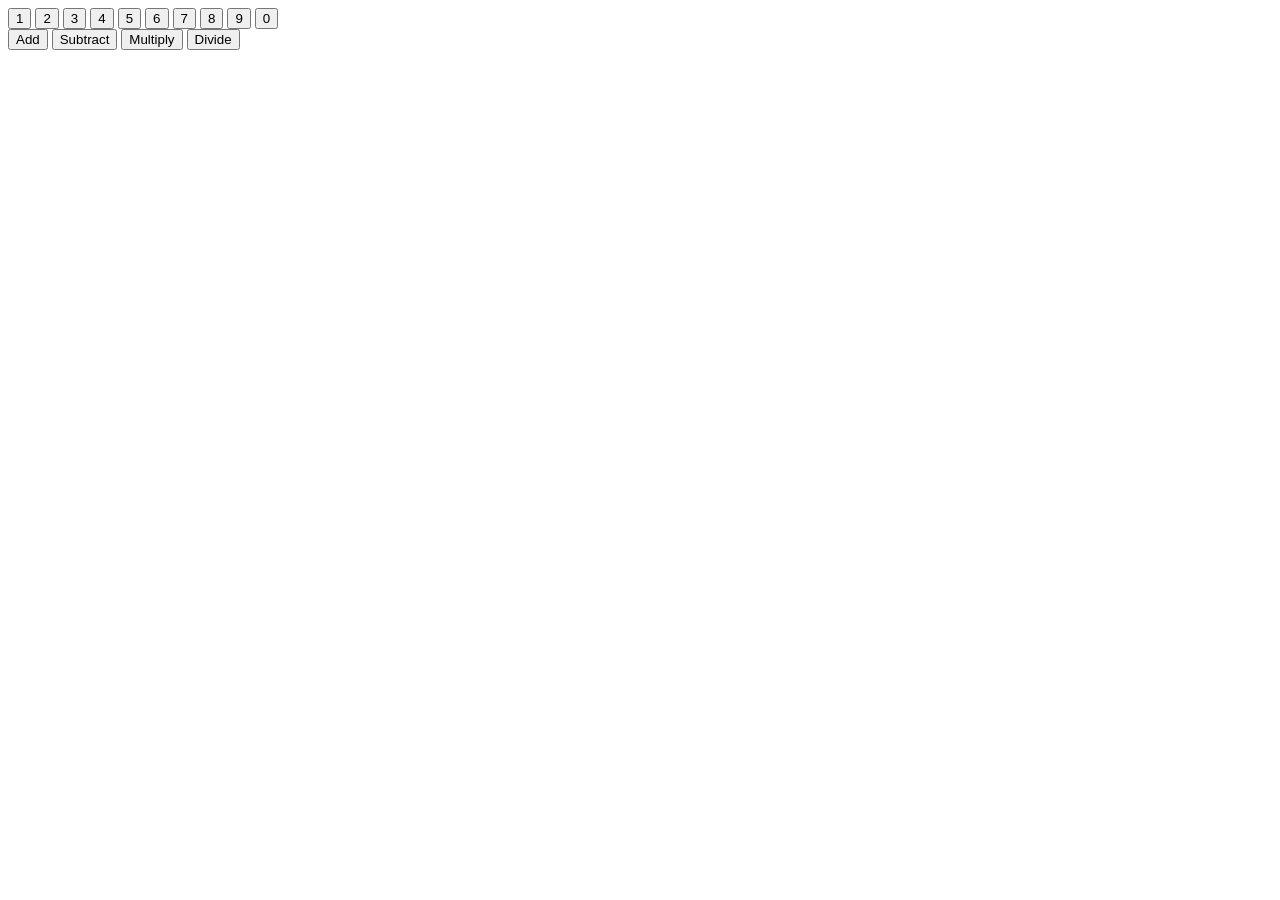
<file: WebDev/HTML-CSS-JS/Calculator/index.html>
<!DOCTYPE html>
<html lang="en">
<head>
    <meta charset="UTF-8">
    <meta name="viewport" content="width=device-width, initial-scale=1.0">
    <title>Simple Calculator</title>
</head>
<body>
    <!-- <label for="inp1">Number 1:</label>
    <input type="number" id="inp1">
    <br>
    <label for="inp2">Number 2:</label>
    <input type="number" id="inp2"> -->
    <button onclick="" id="btn-1">1</button>
    <button onclick="" id="btn-2">2</button>
    <button onclick="" id="btn-3">3</button>
    <button onclick="" id="btn-4">4</button>
    <button onclick="" id="btn-5">5</button>
    <button onclick="" id="btn-6">6</button>
    <button onclick="" id="btn-7">7</button>
    <button onclick="" id="btn-8">8</button>
    <button onclick="" id="btn-9">9</button>
    <button onclick="" id="btn-0">0</button>
    <br>
    <button id="plus">Add</button>
    <button id="minus">Subtract</button>
    <button id="mul">Multiply</button>
    <button id="divide">Divide</button>
    <br>
    <div id="result"></div>


    <script>
        document.addEventListener('click', function (event) {
            var val1 = parseFloat(document.getElementById("btn-1").value);
            var val2 = parseFloat(document.getElementById("btn-2").value);
            var val3 = parseFloat(document.getElementById("btn-3").value);
            var val4 = parseFloat(document.getElementById("btn-4").value);
            var val5 = parseFloat(document.getElementById("btn-5").value);
            var val6 = parseFloat(document.getElementById("btn-6").value);
            var val7 = parseFloat(document.getElementById("btn-7").value);
            var val8 = parseFloat(document.getElementById("btn-8").value);
            var val9 = parseFloat(document.getElementById("btn-9").value);
            var val0 = parseFloat(document.getElementById("btn-0").value);
            var result = document.getElementById("result");


            // Ensure the event target is a button
            if (event.target.tagName === 'BUTTON') {
                var btnid = event.target.id;
                switch (btnid) {
                    case "plus":
                        result.textContent = number1 + number2;
                        break;
                    case "minus":
                        result.textContent = number1 - number2;
                        break;
                    case "mul":
                        result.textContent = number1 * number2;
                        break;
                    case "divide":
                        result.textContent = number1 / number2;
                        break;
                }
            }
        });
    </script>
</body>
</html>
</file>
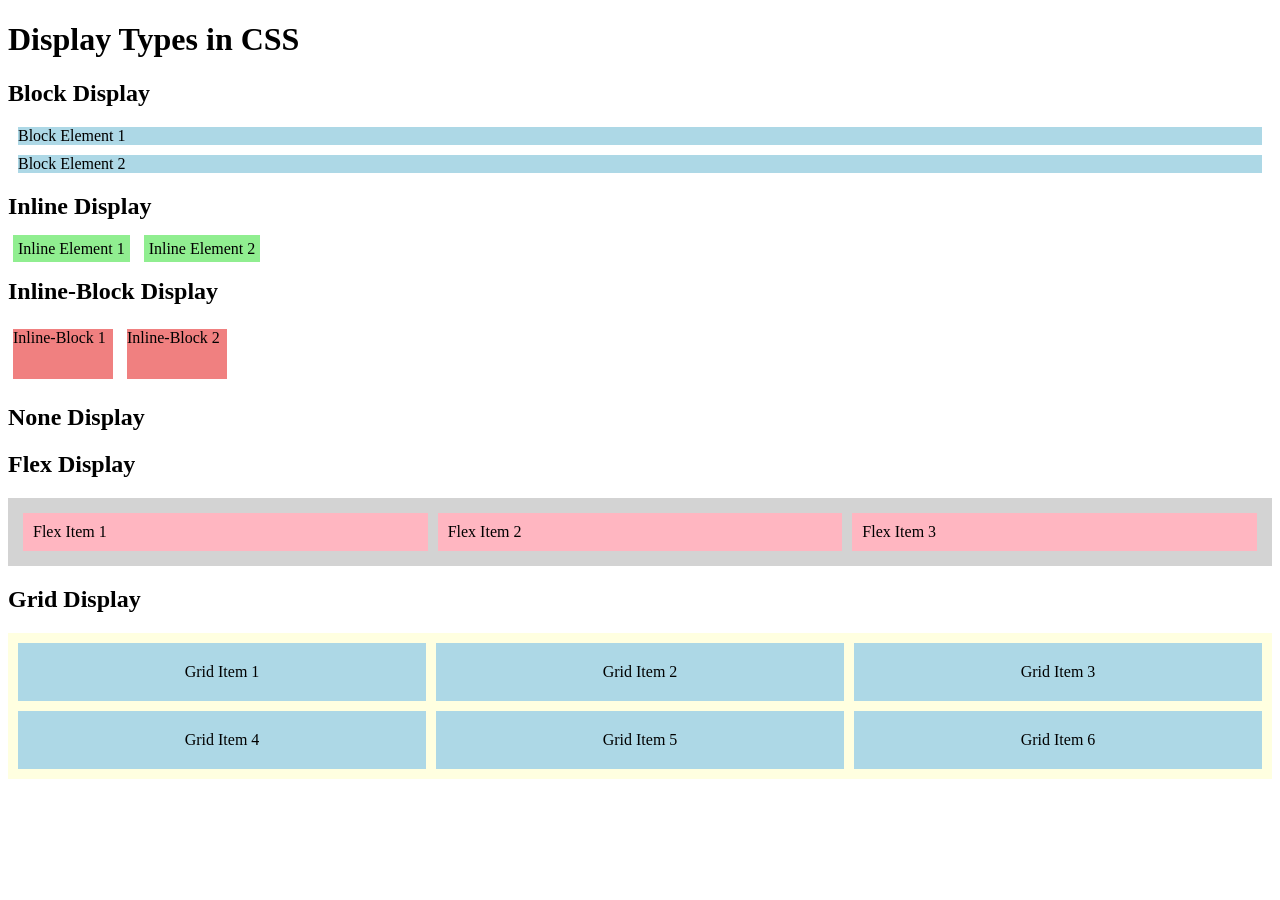
<file: WebDev/HTML-CSS-JS/display/index.html>
<!DOCTYPE html>
<html lang="en">
  <head>
    <meta charset="UTF-8" />
    <meta name="viewport" content="width=device-width, initial-scale=1.0" />
    <title>Display Types Example</title>
    <style>
      .block-example {
        /* block makes the specific content to block the whole line */
        display: block;
        background-color: lightblue;
        margin: 10px;
      }

      .inline-example {
        display: inline;
        background-color: lightgreen;
        padding: 5px;
        margin: 5px;
        height: 20px;
        /* height cannot be fixed if display is in inline */
      }

      .inline-block-example {
        display: inline-block;
        width: 100px;
        height: 50px;
        background-color: lightcoral;
        margin: 5px;
        /* if display is in inline block we can set height */
      }

      .none-example {
        display: none;
      }

      .flex-container {
        /* display flex:  makes the div to be flexible for design */
        /* flex: 1;  makes the div to be flexible for design */
        display: flex;
        background-color: lightgrey;
        padding: 10px;
      }

      .flex-item {
        background-color: lightpink;
        margin: 5px;
        padding: 10px;
        flex: 1;
      }

      .grid-container {
        /* disply grid allow the div to be in grid format */
        display: grid;
        grid-template-columns: repeat(3, 1fr);
        /* 3 for no of div in one line */
        gap: 10px;
        background-color: lightyellow;
        padding: 10px;
      }

      .grid-item {
        background-color: lightblue;
        padding: 20px;
        text-align: center;
      }
    </style>
  </head>
  <body>
    <h1>Display Types in CSS</h1>

    <h2>Block Display</h2>
    <div class="block-example">Block Element 1</div>
    <div class="block-example">Block Element 2</div>

    <h2>Inline Display</h2>
    <span class="inline-example">Inline Element 1</span>
    <span class="inline-example">Inline Element 2</span>

    <h2>Inline-Block Display</h2>
    <div class="inline-block-example">Inline-Block 1</div>
    <div class="inline-block-example">Inline-Block 2</div>

    <h2>None Display</h2>
    <div class="none-example">This element is not displayed.</div>

    <h2>Flex Display</h2>
    <div class="flex-container">
      <div class="flex-item">Flex Item 1</div>
      <div class="flex-item">Flex Item 2</div>
      <div class="flex-item">Flex Item 3</div>
    </div>

    <h2>Grid Display</h2>
    <div class="grid-container">
      <div class="grid-item">Grid Item 1</div>
      <div class="grid-item">Grid Item 2</div>
      <div class="grid-item">Grid Item 3</div>
      <div class="grid-item">Grid Item 4</div>
      <div class="grid-item">Grid Item 5</div>
      <div class="grid-item">Grid Item 6</div>
    </div>
  </body>
</html>
</file>
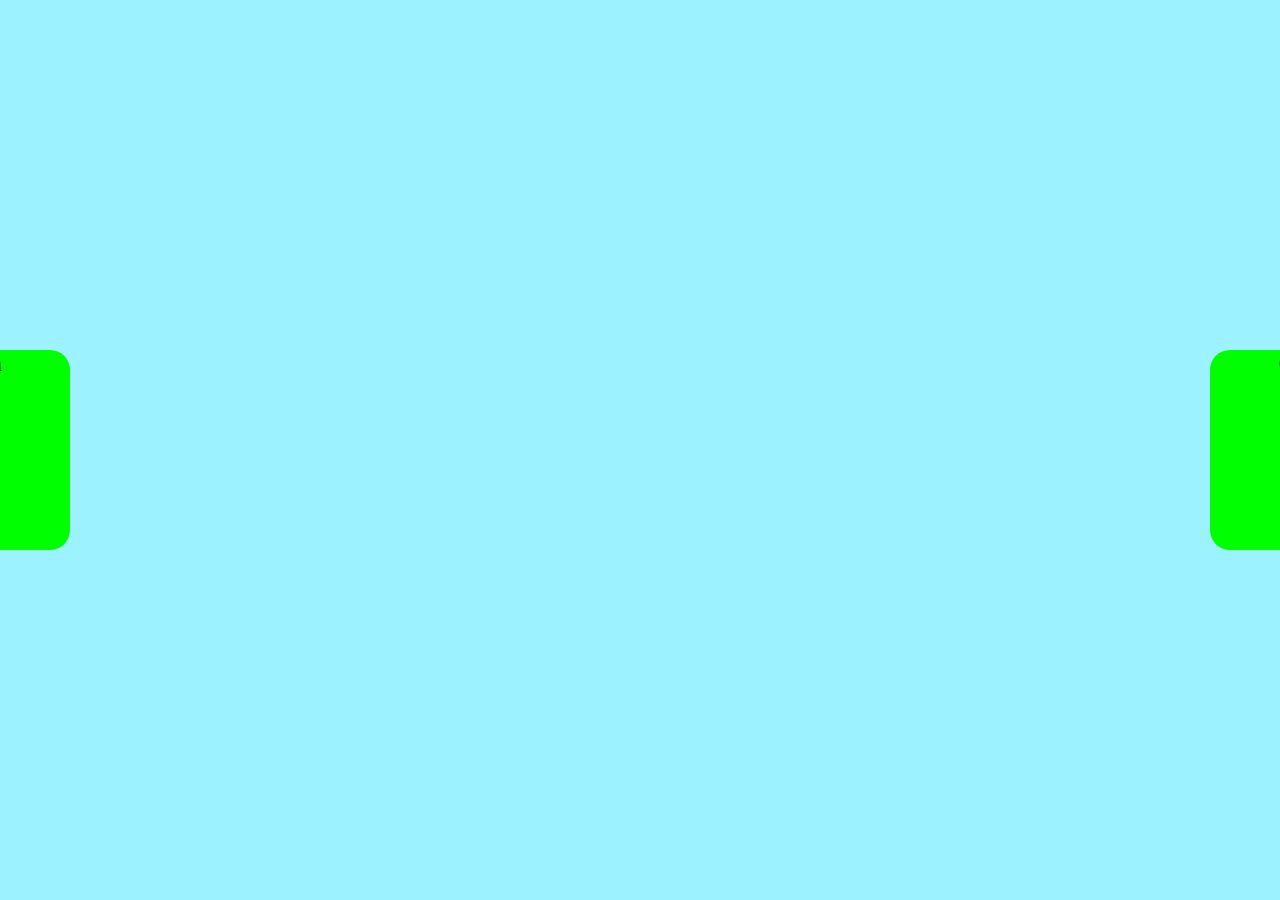
<file: WebDev/HTML-CSS-JS/displayDivision/index.html>
<!DOCTYPE html>
<html lang="en">
    <head>
        <meta charset="UTF-8" />
        <meta name="viewport" content="width=device-width, initial-scale=1.0" />
        <link rel="stylesheet" href="style.css" />
        <title>Display</title>
    </head>
    <body>
    <section class="colors">
        <marquee direction="right">
            <div id="red">
                <h1>Red</h1>
            </div>
            <div id="yellow">
                <h1>Yellow</h1>
            </div>
            <div id="blue">
                <h1>Blue</h1>
            </div>
            <div id="green">
                <h1>Green</h1>
            </div>
        </marquee>

        <marquee direction="top">
            <div id="green">
                <h1>Green</h1>
            </div>
            <div id="blue">
                <h1>Blue</h1>
            </div>
            <div id="yellow">
                <h1>Yellow</h1>
            </div>
            <div id="red">
                <h1>Red</h1>
            </div>
        </marquee>
    </section>
    </body>
</html>
</file>
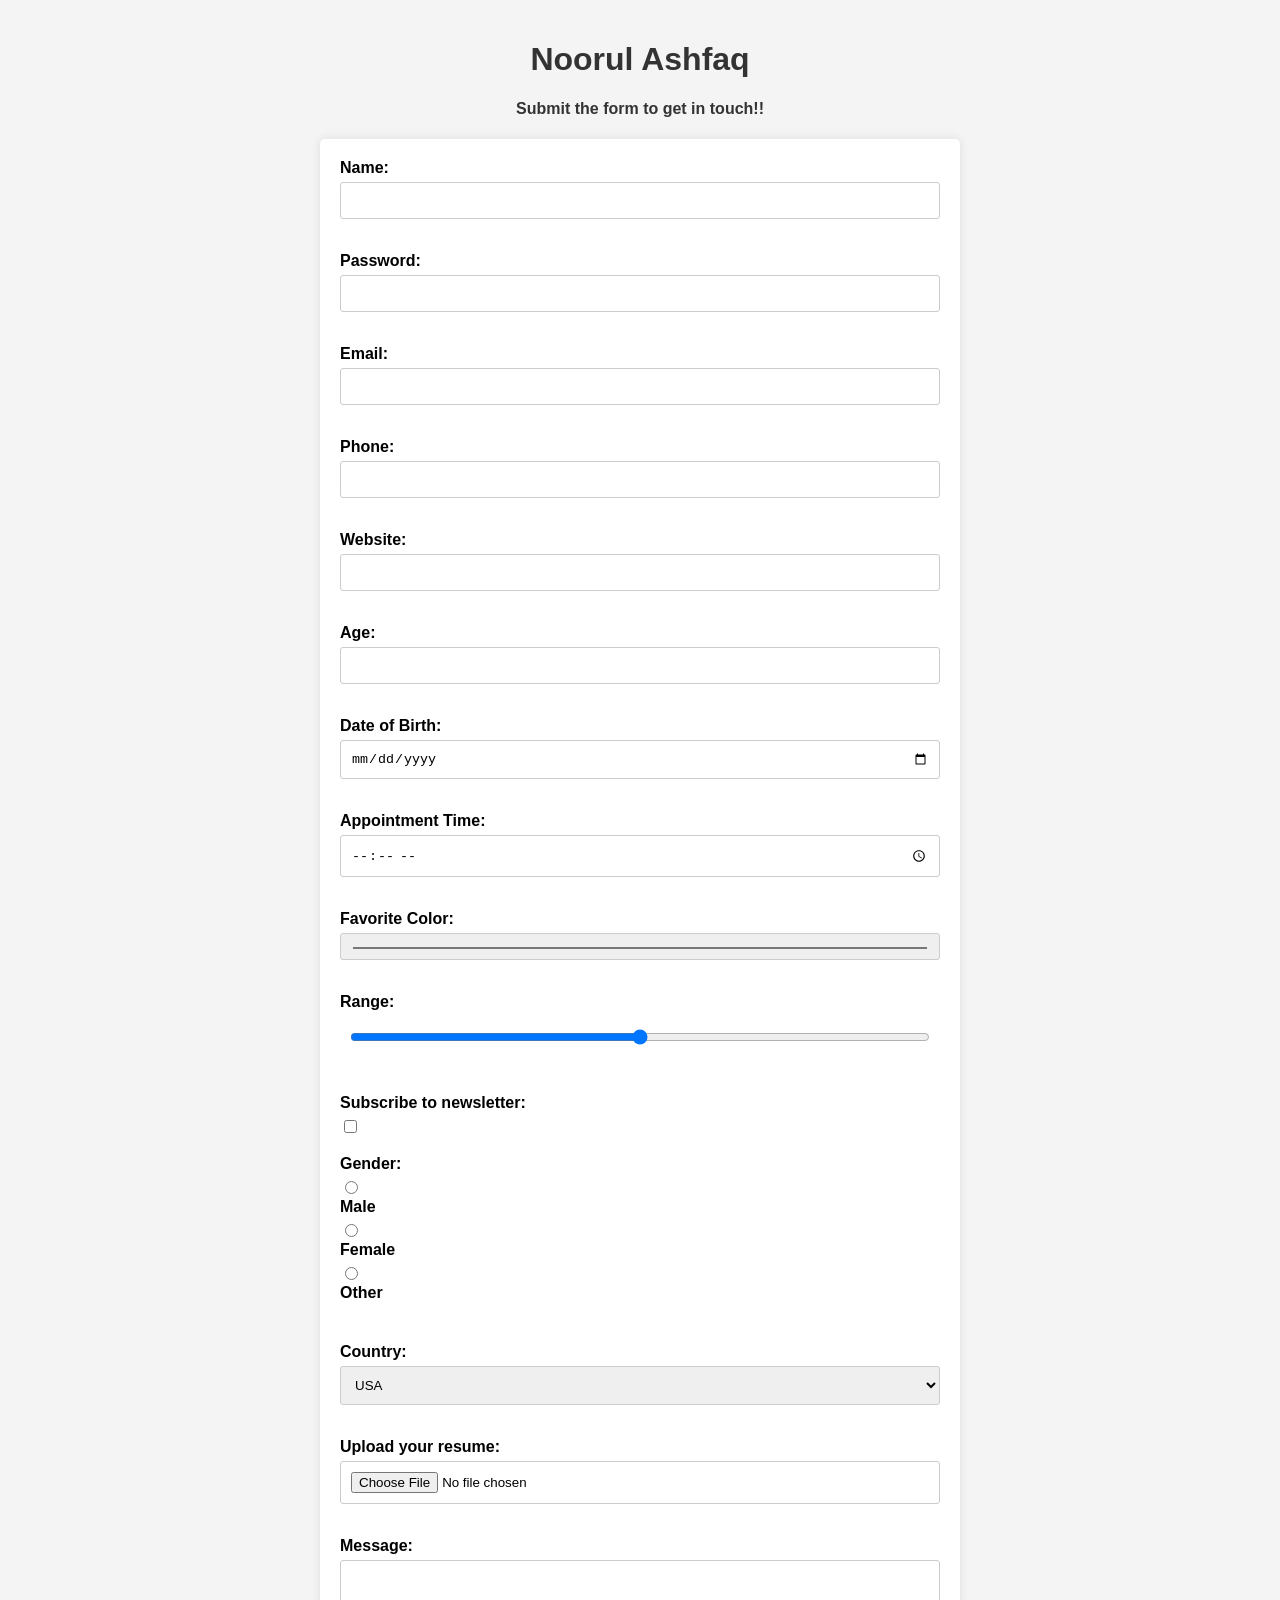
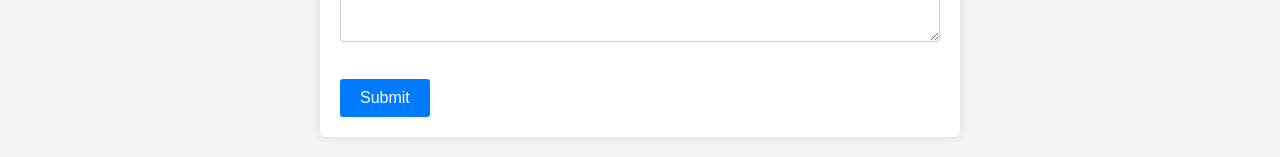
<file: WebDev/HTML-CSS-JS/forms/index.html>
<!DOCTYPE html>
<html lang="en">
<head>
    <meta charset="UTF-8">
    <meta name="viewport" content="width=device-width, initial-scale=1.0">
    <link rel="stylesheet" href="style.css" />
    <title>Noorul Ashfaq</title>
</head>
<body>
    <h1>Noorul Ashfaq</h1>
    <h4>Submit the form to get in touch!!</h4>
    <form action="/submit" method="post">
        <!-- Text input -->
        <label for="name">Name:</label>
        <input type="text" id="name" name="name" required>
        <br><br>

        <!-- Password input -->
        <label for="password">Password:</label>
        <input type="password" id="password" name="password" required>
        <br><br>

        <!-- Email input -->
        <label for="email">Email:</label>
        <input type="email" id="email" name="email" required>
        <br><br>

        <!-- Telephone input -->
        <label for="phone">Phone:</label>
        <input type="tel" id="phone" name="phone">
        <br><br>

        <!-- URL input -->
        <label for="website">Website:</label>
        <input type="url" id="website" name="website">
        <br><br>

        <!-- Number input -->
        <label for="age">Age:</label>
        <input type="number" id="age" name="age" min="1" max="100">
        <br><br>

        <!-- Date input -->
        <label for="dob">Date of Birth:</label>
        <input type="date" id="dob" name="dob">
        <br><br>

        <!-- Time input -->
        <label for="appt">Appointment Time:</label>
        <input type="time" id="appt" name="appt">
        <br><br>

        <!-- Color input -->
        <label for="favcolor">Favorite Color:</label>
        <input type="color" id="favcolor" name="favcolor" value="#ff0000">
        <br><br>

        <!-- Range input -->
        <label for="range">Range:</label>
        <input type="range" id="range" name="range" min="0" max="100">
        <br><br>

        <!-- Checkbox input -->
        <label for="subscribe">Subscribe to newsletter:</label>
        <input type="checkbox" id="subscribe" name="subscribe">
        <br><br>

        <!-- Radio button input -->
        <label>Gender:</label>
        <input type="radio" id="male" name="gender" value="male">
        <label for="male">Male</label>
        <input type="radio" id="female" name="gender" value="female">
        <label for="female">Female</label>
        <input type="radio" id="other" name="gender" value="other">
        <label for="other">Other</label>
        <br><br>

        <!-- Dropdown select -->
        <label for="country">Country:</label>
        <select id="country" name="country">
            <option value="usa">USA</option>
            <option value="india">India</option>
            <option value="uk">UK</option>
            <option value="australia">Australia</option>
        </select>
        <br><br>

        <!-- File input -->
        <label for="resume">Upload your resume:</label>
        <input type="file" id="resume" name="resume">
        <br><br>

        <!-- Textarea -->
        <label for="message">Message:</label>
        <textarea id="message" name="message" rows="4" cols="50"></textarea>
        <br><br>

        <!-- Submit button -->
        <button type="submit">Submit</button>
    </form>
</body>
</html>
</file>
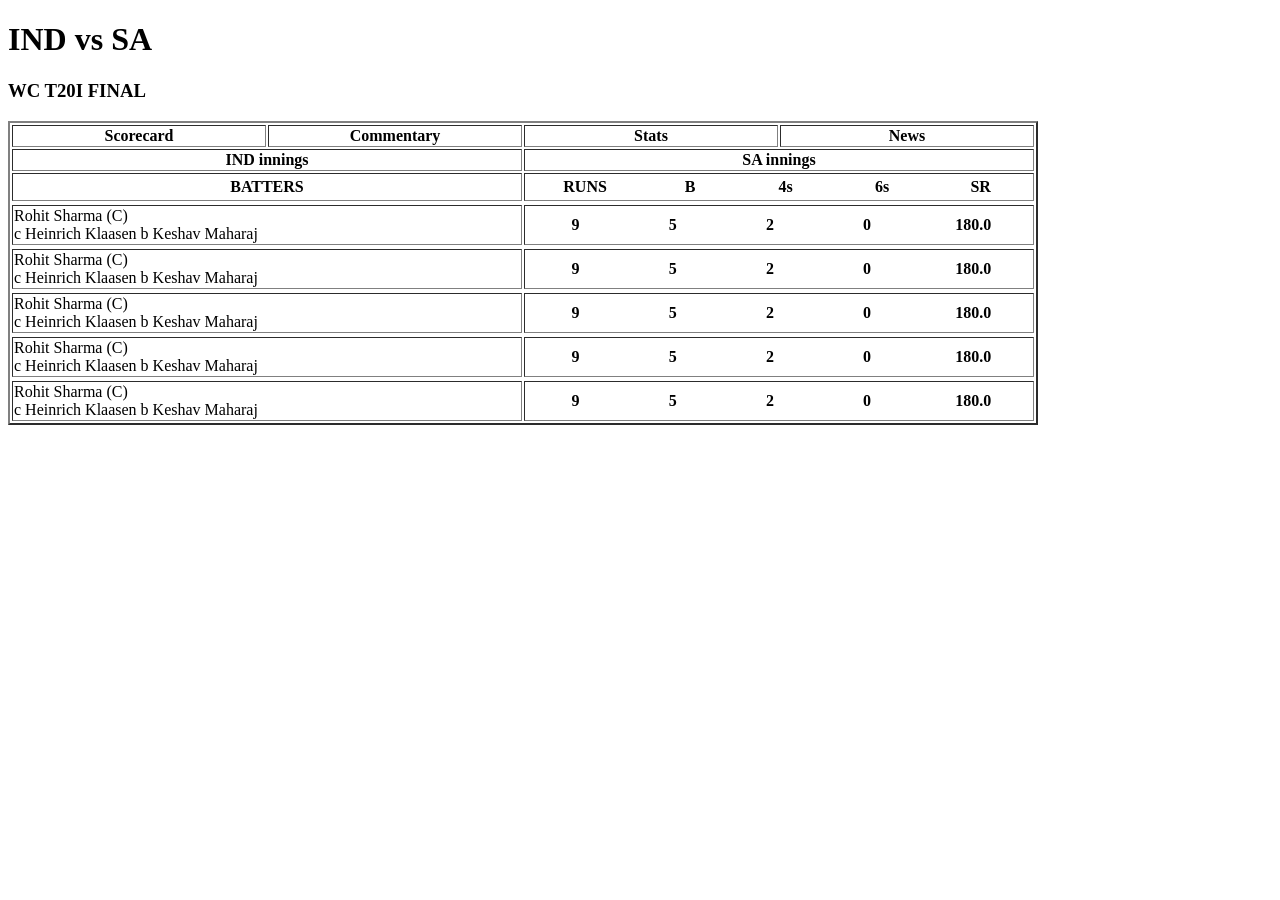
<file: WebDev/HTML-CSS-JS/table/index.html>
<!DOCTYPE html>
<html lang="en">
  <head>
    <meta charset="UTF-8" />
    <meta name="viewport" content="width=device-width, initial-scale=1.0" />
    <link rel="stylesheet" href="style.css" />
    <title>My Portfolio</title>
  </head>
  <body>
    <h1>IND vs SA</h1>
    <h3>WC T20I FINAL</h3>
    <table border="2">
      <thead>
        <tr>
          <th>Scorecard</th>
          <th>Commentary</th>
          <th>Stats</th>
          <th>News</th>
        </tr>
        <tr>
          <th colspan="2">IND innings</th>
          <th colspan="2">SA innings</th>
        </tr>
        <tr>
          <th colspan="2">BATTERS</th>
          <th colspan="2">
            <table>
              <tr>
                <td>RUNS</td>
                <td>B</td>
                <td>4s</td>
                <td>6s</td>
                <td>SR</td>
              </tr>
            </table>
          </th>
        </tr>
      </thead>
      <tbody>
        <tr colspan="2">
            <tr>
              <td colspan="2">Rohit Sharma (C)<br/>c Heinrich Klaasen b Keshav Maharaj</td>
              <td colspan="2">
                <table>
                  <tr>
                    <th>9</th>
                    <th>5</th>
                    <th>2</th>
                    <th>0</th>
                    <th>180.0</th>
                  </tr>
                </table>
              </td>
            </tr>
        </tr>
        <tr colspan="2">
          <tr>
            <td colspan="2">Rohit Sharma (C)<br/>c Heinrich Klaasen b Keshav Maharaj</td>
            <td colspan="2">
              <table>
                <tr>
                  <th>9</th>
                  <th>5</th>
                  <th>2</th>
                  <th>0</th>
                  <th>180.0</th>
                </tr>
              </table>
            </td>
          </tr>
      </tr>
      <tr colspan="2">
        <tr>
          <td colspan="2">Rohit Sharma (C)<br/>c Heinrich Klaasen b Keshav Maharaj</td>
          <td colspan="2">
            <table>
              <tr>
                <th>9</th>
                <th>5</th>
                <th>2</th>
                <th>0</th>
                <th>180.0</th>
              </tr>
            </table>
          </td>
        </tr>
    </tr>
    <tr colspan="2">
      <tr>
        <td colspan="2">Rohit Sharma (C)<br/>c Heinrich Klaasen b Keshav Maharaj</td>
        <td colspan="2">
          <table>
            <tr>
              <th>9</th>
              <th>5</th>
              <th>2</th>
              <th>0</th>
              <th>180.0</th>
            </tr>
          </table>
        </td>
      </tr>
  </tr>
  <tr colspan="2">
    <tr>
      <td colspan="2">Rohit Sharma (C)<br/>c Heinrich Klaasen b Keshav Maharaj</td>
      <td colspan="2">
        <table>
          <tr>
            <th>9</th>
            <th>5</th>
            <th>2</th>
            <th>0</th>
            <th>180.0</th>
          </tr>
        </table>
      </td>
    </tr>
</tr>
      </tbody>
    </table>
  </body>
</html>
</file>
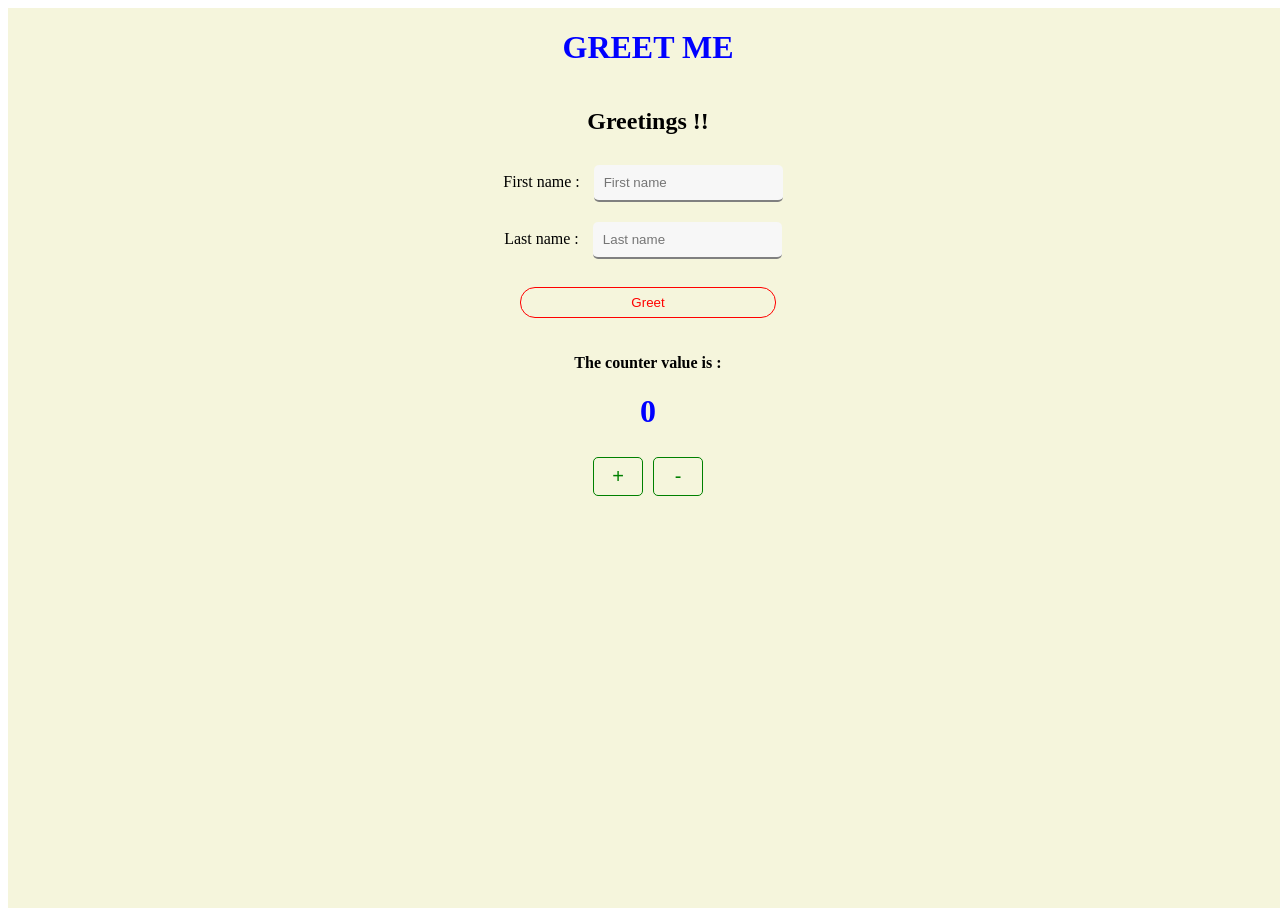
<file: WebDev/HTML-CSS-JS/Javascript/welcome.html>
<!DOCTYPE html>
<html lang="en">
  <head>
    <meta charset="UTF-8" />
    <meta name="viewport" content="width=device-width, initial-scale=1.0" />
    <title>Greet</title>
  </head>
  <body>
    <style>
      h1 {
        color: blue;
      }
      .container {
        background-color: beige;
        width: 100vw;
        height: 100vh;
        display: flex;
        flex-direction: column;
        align-items: center;
      }
      input {
        background-color: rgb(247, 247, 247);
        padding: 10px;
        margin: 10px;
        border: none;
        border-radius: 5px;
        border-bottom: 2px solid grey;
      }
      input:hover {
      }
      input:active {
        border: none;
      }

      .display {
        background-color: transparent;
        border: 1px solid red;
        color: red;
        padding: 7px;
        width: 20%;
        border-radius: 15px;
        cursor: pointer;
      }
      .display:hover {
        background-color: red;
        color: white;
        transition-duration: 0.5s;
      }
      .display:active {
        background-color: purple;
      }
      .btn-cls {
        display: flex;
      }
      .inc-btn,
      .dec-btn {
        margin: 5px;
        width: 50px;
        padding: 7px;
        font-size: 20px;
        background-color: transparent;
        color: green;
        border-radius: 5px;
        border: 1px solid green;
      }
      .inc-btn:hover,
      .dec-btn:hover {
        background-color: green;
        color: white;
        transition-duration: 0.5s;
      }
    </style>

    <div class="container">
      <h1>GREET ME</h1>
      <h2><div id="root">Greetings !!</div></h2>
      <div>
        <label for="">First name : </label>
        <input type="text" id="firstname" placeholder="First name" /><br />
      </div>
      <div>
        <label for="">Last name : </label>
        <input type="text" id="lastname" placeholder="Last name" /><br />
      </div>
      <br />
      <button class="display" onclick="display()">Greet</button><br /><br />

      <!-- </div> -->
      <!-- <div class="counter-div"> -->
      <strong>The counter value is :</strong>
      <h1>
        <div style="display: inline-block" id="num">0</div>
      </h1>
      <div class="btn-cls">
        <button class="inc-btn" onclick="add()">+</button>
        <button class="dec-btn" onclick="sub()">-</button>
      </div>
    </div>
    <script>
      function display() {
        const firstname = document.getElementById("firstname").value;
        const lastname = document.getElementById("lastname").value;
        document.getElementById(
          "root"
        ).innerHTML = `Greetings ${firstname} ${lastname} !!`;
      }
      function add() {
        const currnum = parseInt(document.getElementById("num").innerHTML, 10);
        document.getElementById("num").innerHTML = currnum + 1;
      }
      function sub() {
        const currnum = parseInt(document.getElementById("num").innerHTML, 10);
        document.getElementById("num").innerHTML = currnum - 1;
      }
    </script>
  </body>
</html>
</file>
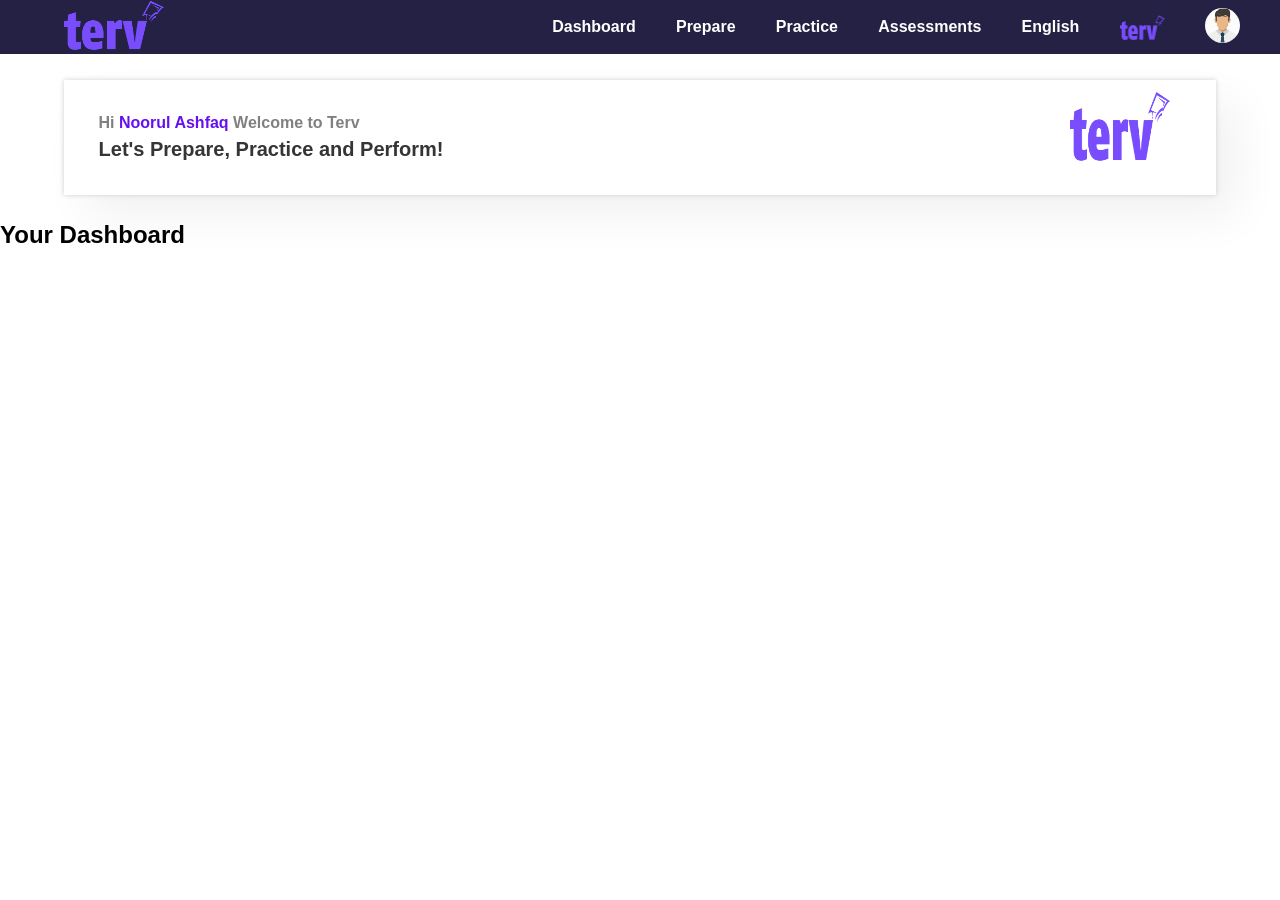
<file: WebDev/HTML-CSS-JS/TervProject/dashboard.html>
<!DOCTYPE html>
<html lang="en">
  <head>
    <meta charset="UTF-8" />
    <meta name="viewport" content="width=device-width, initial-scale=1.0" />
    <link rel="icon" type="image/x-icon" href="./assets/favicon.ico" />
    <link rel="stylesheet" href="dashboard.css" />
    <title>Terv</title>
  </head>
  <body>
    <header>
      <section class="navbar">
        <div class="nav-logo">
          <img
            src="./assets/android-chrome-192x192.png"
            height="50"
            width="100"
          />
        </div>
        <div class="nav-links">
          <a href=""><div>Dashboard</div></a>
          <a href=""><div>Prepare</div></a>
          <a href=""><div>Practice</div></a>
          <a href=""><div>Assessments</div></a>
          <a href=""><div>English</div></a>
          <img
            src="./assets/android-chrome-192x192.png"
            height="25"
            width="45"
          />
          <a>
            <div class="profile-img">
              <img src="./assets/profile-avatar.jfif" height="35" width="35" />
            </div>
          </a>
        </div>
      </section>
    </header>

    <section class="hero">
      <div class="hero-banner">
        <div class="hero-text">
          <div>
            <h5>Hi <span>Noorul Ashfaq</span> Welcome to Terv</h5>
            <h3>Let's Prepare, Practice and Perform!</h3>
          </div>
        </div>

        <div class="hero-banner-img">
          <img
            src="./assets/android-chrome-192x192.png"
            alt=""
            height="70"
            width="100"
          />
        </div>
      </div>

      <div>
        <h1>Your Dashboard</h1>
        <div>

        </div>
      </div>
    </section>
  </body>
</html>
</file>
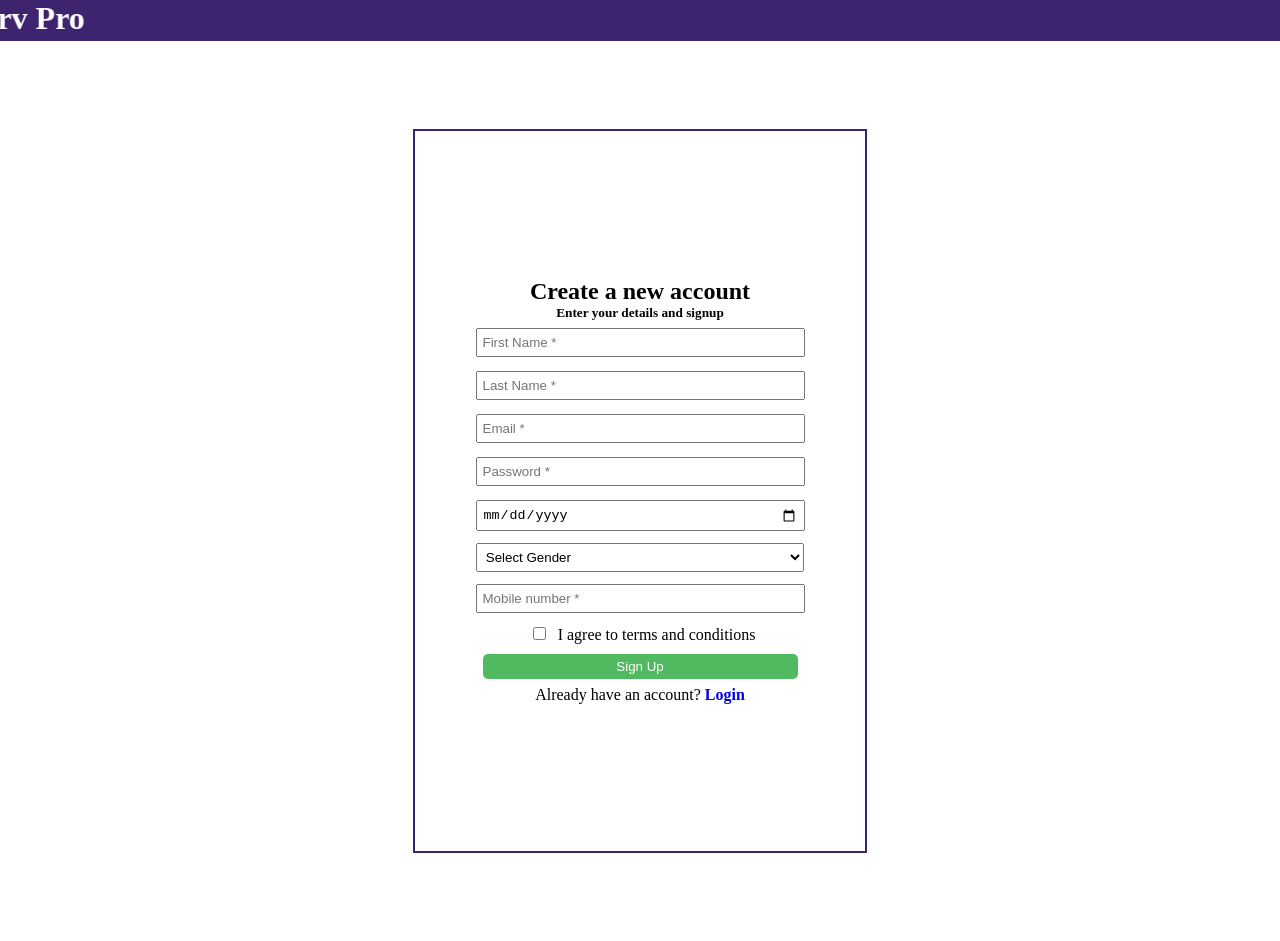
<file: WebDev/HTML-CSS-JS/TervProject/signup.html>
<!DOCTYPE html>
<html lang="en">
  <head>
    <meta charset="UTF-8" />
    <meta name="viewport" content="width=device-width, initial-scale=1.0" />
    <link rel="icon" type="image/x-icon" href="./assets/favicon.ico">
    <link rel="stylesheet" href="signup.css" />
    <title>Sign Up</title>
  </head>
  <body>
    <header>
      <marquee behavior="" direction="right">
        <h1>Welcome to Terv Pro</h1>
      </marquee>
    </header>
    <section id="homepage">
      <div id="signin">
        <div class="signin-title">
          <h1>Create a new account</h1>
          <h5>Enter your details and signup</h5>
        </div>
        <input placeholder="First Name *" type="text" />
        <input placeholder="Last Name *" type="text" />
        <input placeholder="Email *" type="email" />
        <input placeholder="Password *" type="password" />
        <input type="date" />
        <select>
          <option value="">Select Gender</option>
          <option value="male">Male</option>
          <option value="female">Female</option>
        </select>
        <input placeholder="Mobile number *" type="tel" />
        <div class="checkbox">
          <input type="checkbox" class="checkbox-input" />
          <label>I agree to terms and conditions</label>
        </div>
        <div class="btn">
          <input
            class="signup-btn"
            onclick="signup()"
            type="button"
            value="Sign Up"
          />
        </div>
        <p>
          Already have an account? <a href="index.html"><b>Login</b></a>
        </p>
      </div>
    </section>
  </body>
</html>
</file>
<file: WebDev/HTML-CSS-JS/displayDivision/style.css>
*{
    margin: 0;
    padding: 0;
}

.colors{
    background-color: rgb(156, 243, 255);
    display: flex;
    justify-content: center;
    place-items: center;
    height: 100vh;
}

.colors div{
    height: 200px;
    width: 200px;
    margin: 10px;
    display: inline-block;
    border-radius: 20px;
    cursor: pointer;
}

.colors div h1{
    text-align: center;
}

.colors div:hover{
    scale: 1.10;
    transition-duration: 0.5s;
}

#red{
    background-color: red;
}

#yellow{
    background-color: yellow;
}

#blue{
    background-color: blue;
}

#green{
    background-color: rgb(0, 255, 0);
}
</file>
<file: WebDev/HTML-CSS-JS/forms/style.css>
/* General styles */
body {
    font-family: Arial, sans-serif;
    margin: 0;
    padding: 20px;
    background-color: #f4f4f4;
}

h1,h4 {
    text-align: center;
    color: #333;
}

/* Form styles */
form {
    background: #fff;
    padding: 20px;
    border-radius: 5px;
    max-width: 600px;
    margin: 0 auto;
    box-shadow: 0 0 10px rgba(0, 0, 0, 0.1);
}

label {
    display: block;
    margin-bottom: 5px;
    font-weight: bold;
}

input[type="text"],
input[type="password"],
input[type="email"],
input[type="tel"],
input[type="url"],
input[type="number"],
input[type="date"],
input[type="time"],
input[type="color"],
input[type="range"],
input[type="file"],
textarea,
select {
    width: 100%;
    padding: 10px;
    margin-bottom: 15px;
    border: 1px solid #ccc;
    border-radius: 3px;
    box-sizing: border-box;
}

input[type="checkbox"],
input[type="radio"] {
    margin-right: 10px;
}

button {
    background: #007BFF;
    color: white;
    padding: 10px 20px;
    border: none;
    border-radius: 3px;
    cursor: pointer;
    font-size: 16px;
}

button:hover {
    background: #0056b3;
}

/* Style for range input */
input[type="range"] {
    width: calc(100% - 20px);
    margin-left: 10px;
    margin-bottom: 20px;
}

/* Flexbox for gender radio buttons */
.gender-group {
    display: flex;
    justify-content: space-between;
    width: 50%;
}

.gender-group label {
    margin-right: 10px;
}

/* Media query for responsive design */
@media (max-width: 600px) {
    .gender-group {
        width: 100%;
    }
}
</file>
<file: WebDev/HTML-CSS-JS/table/style.css>
td, th{
    width: 250px;
}
</file>
<file: WebDev/HTML-CSS-JS/TervProject/dashboard.css>
* {
  margin: 0;
  padding: 0;
  font-family: "Poppins", sans-serif;
}

.navbar {
  background-color: rgb(36, 33, 69);
  display: flex;
  align-items: center;
  justify-content: space-between;
  font-weight: 550;
  font-size: 16px;
}

.nav-logo {
  width: 20%;
  margin-left: 5%;
}

.nav-links {
  width: 60%;
  display: flex;
  justify-content: space-evenly;
  align-items: center;
}

.nav-links a {
  text-decoration: none;
  color: white;
}

.nav-links img {
  cursor: pointer;
}

.profile-img {
  border: none;
}

.profile-img img {
  border-bottom: none;
  border-radius: 50%;
}

.nav-links a div:hover {
  border-bottom: 5px solid #6610f2;
}

.hero-banner {
  margin: 2% 5% 2% 5%;
  display: flex;
  justify-content: space-between;
  align-items: center;
  box-shadow: 0px 0px 5px #cecece, 22px 22px 45px #f2f2f2;
}

.hero-text {
  width: 50%;
  padding: 3%;
  color: rgb(54, 52, 52);
}

.hero-text h5 {
  margin-bottom: 1%;
  color: grey;
  font-weight: 550;
  font-size: 16px;
}

.hero-text h3{
    font-weight: 550;
    font-size: 20px;
}

.hero-text h5 span {
  color: #6610f2;
}

.hero-banner-img {
  width: 40%;
  display: flex;
  justify-content: right;
}

.hero-banner img {
  padding-right: 10%;
  padding-bottom: 5%;
}
</file>
<file: WebDev/HTML-CSS-JS/TervProject/signup.css>
* {
  margin: 0;
  padding: 0;
  font-family: ;
}

header {
  background-color: #3e236e;
  color: white;
}

#homepage {
  height: 100vh;
  display: flex;
  justify-content: center;
  align-items: center;
}

#signin {
  text-align: center;
  border: 2px solid #3e236e;
  height: 80vh;
  width: 50vh;
  display: flex;
  flex-direction: column;
  place-items: center;
  place-content: center;
}

#signin input {
  width: 70%;
  margin: 7px;
  padding: 5px;
}

#signin select {
  width: 73%;
  padding: 5px;
  margin: 5px;
}

#signin .checkbox-input {
  width: 15px;
}

.btn {
  width: 100%;
}

.btn .signup-btn {
  padding: 10%;
  border: none;
  width: 70%;
  background-color: #51b960;
  color: white;
  border-radius: 5px;
}

.btn .signup-btn:hover {
  background-color: #51b961e0;
  cursor: pointer;
}

a {
  text-decoration: none;
}
</file>
